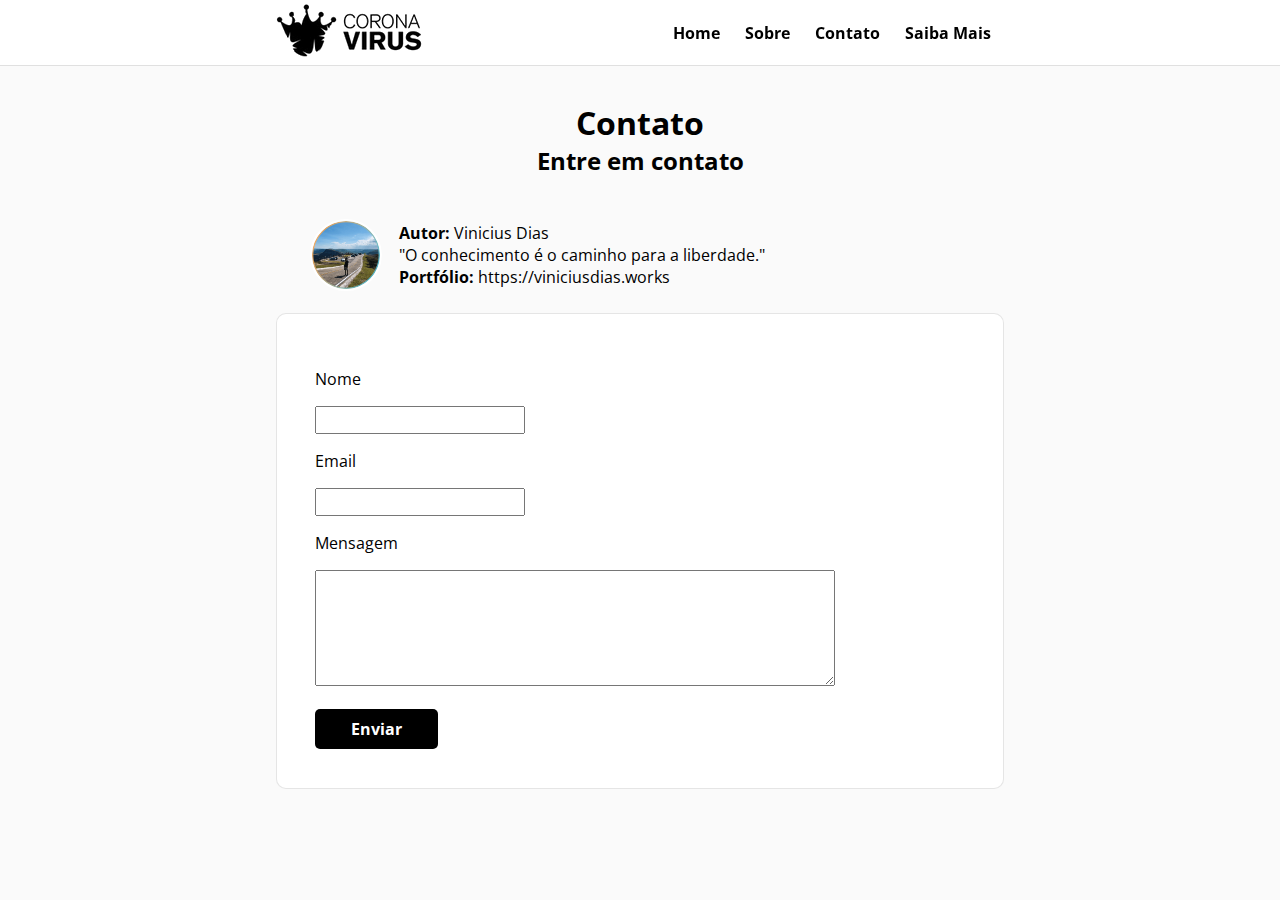
<file: public/contato.html>
<!DOCTYPE html>
	<html class="no-js" lang="pt-br">
		<head>
			<meta charset="utf-8" />
			<title>Covid News</title>
			<meta name="description" content="" />
			<link rel="shortcut icon" type="image/png" href="/favicon.png" />
			<meta name="viewport" content="width=device-width, initial-scale=1" />

			<link rel="stylesheet" href="css/normalize.css" />
			<link rel="stylesheet" href="css/fontawesome.min.css" />
			<link rel="stylesheet" href="css/header.css" />
			<link rel="stylesheet" href="css/main.css" />
			<link rel="stylesheet" href="css/contato.css" />
		</head>
		<body>
			<header class="topbar">
				<div class="container">
					<a href="/index.html" class="topbar-logo">
						<img src="img/covid-logo.png" alt="Covid logo" />
					</a>

					<ul>
						<a href="/index.html">Home</a>
						<a href="/sobre.html">Sobre</a>
						<a href="/contato.html">Contato</a>
						<a href="/saiba-mais.html">Saiba Mais</a>
					</ul>
				</div>
			</header>

			<div class="container">
				<section class="apresentation">
						<h1>Contato</h1>
						<h2>Entre em contato</h2>
					<div class="about">
						<a href="#" class="user-thumb">
							<span class="user-thumb-wrapper">
								<img
									src="img/profiles/vinidias/vinidias.png"
									alt="foto de perfil Vinicius Dias"
								/>
							</span>
						</a>
						<div class="about-text">
							<p>Autor: <span>Vinicius Dias</span></p>
							<p>
								<span>"O conhecimento é o caminho para a liberdade."</span>
							</p>
							<p>
								Portfólio: <span><a href="https://viniciusdias.works">https://viniciusdias.works</span></a>
							</p>
						</div>
					</div>
				</section>
			</div>

			<div class="container">
				<section class="feed">
					<article class="post">
						<div class="post-body">
							<form
							name="contact"
							method="post"
							data-netlify="true"
							data-netlify-honeypot="bot-field"
						>
							<input type="hidden" name="form-name" value="contact" />
							<div hidden>
								<label>
									Don’t fill this out: <input name="bot-field" />
								</label>
							</div>
							<div class="name">
								<label>
									<p>Nome</p>
									<div class="input">
										<input type="text" name="name" id="name" />
									</div>
								</label>
								
							</div>
							<label class="email">
								<p>Email</p>
								<div class="input">
									<input type="email" name="email" id="email" />
								</div>
							</label>
							<label class="mensagem">
								<p>Mensagem</p>
								<div class="input">
									<textarea name="message" id="message" rows="5" ></textarea>
								</div>
							</label>
							<button type="submit">Enviar</button>
						</form>
					</div>
					</article>
				</section>
			</div>
		</body>
	</html>
</file>
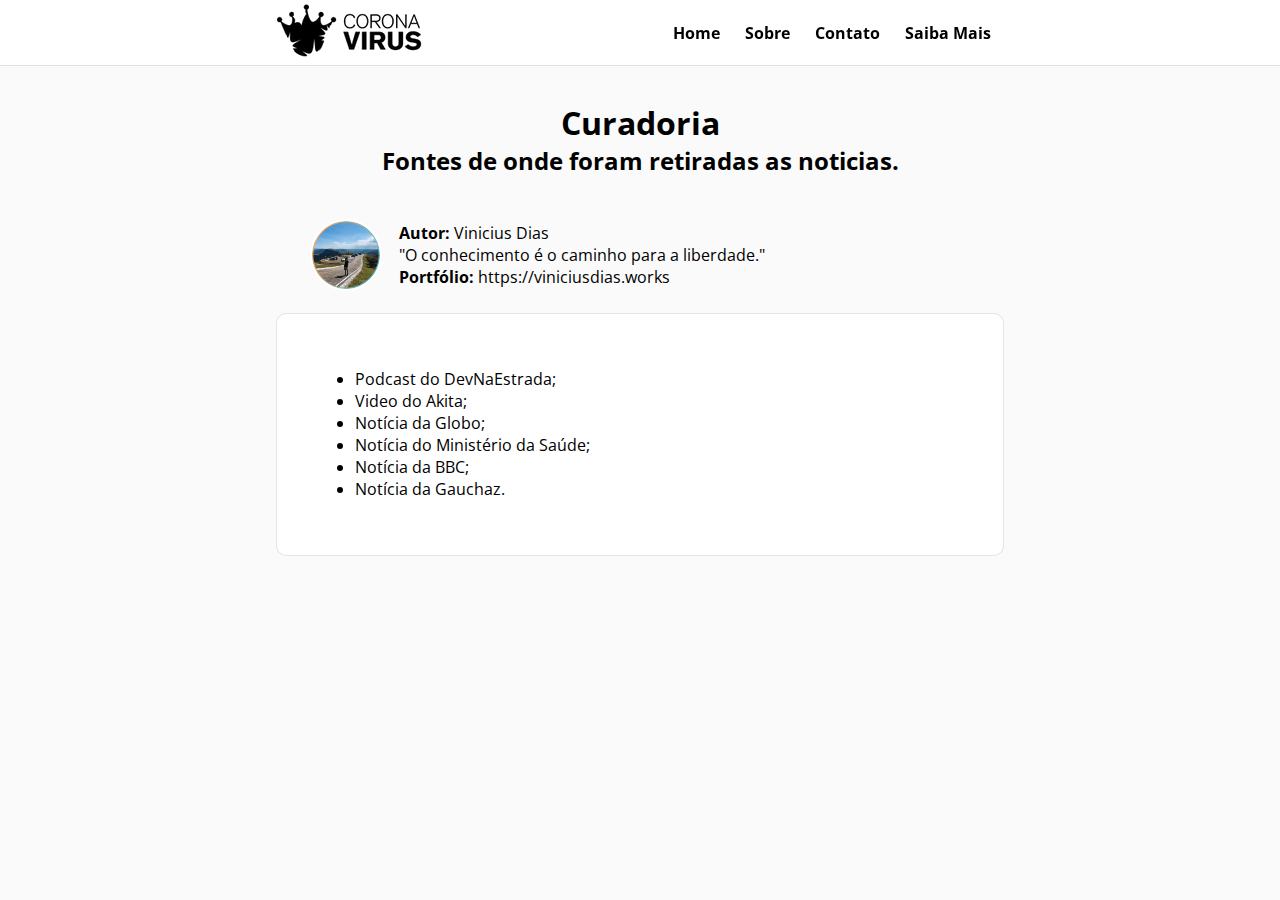
<file: public/saiba-mais.html>
<!DOCTYPE html>
	<html class="no-js" lang="pt-br">
		<head>
			<meta charset="utf-8" />
			<title>Covid News</title>
			<meta name="description" content="" />
			<link rel="shortcut icon" type="image/png" href="/favicon.png" />
			<meta name="viewport" content="width=device-width, initial-scale=1" />

			<link rel="stylesheet" href="css/normalize.css" />
			<link rel="stylesheet" href="css/fontawesome.min.css" />
			<link rel="stylesheet" href="css/header.css" />
			<link rel="stylesheet" href="css/main.css" />
		</head>
		<body>
			<header class="topbar">
				<div class="container">
					<a href="/index.html" class="topbar-logo">
						<img src="img/covid-logo.png" alt="Covid logo" />
					</a>

					<ul>
						<a href="/index.html">Home</a>
						<a href="/sobre.html">Sobre</a>
						<a href="/contato.html">Contato</a>
						<a href="/saiba-mais.html">Saiba Mais</a>
					</ul>
				</div>
			</header>

			<div class="container">
				<section class="apresentation">
						<h1>Curadoria</h1>
						<h2>Fontes de onde foram retiradas as noticias.</h2>
					<div class="about">
						<a href="#" class="user-thumb">
							<span class="user-thumb-wrapper">
								<img
									src="img/profiles/vinidias/vinidias.png"
									alt="foto de perfil Vinicius Dias"
								/>
							</span>
						</a>
						<div class="about-text">
							<p>Autor: <span>Vinicius Dias</span></p>
							<p>
								<span>"O conhecimento é o caminho para a liberdade."</span>
							</p>
							<p>
								Portfólio: <span><a href="https://viniciusdias.works">https://viniciusdias.works</span></a>
							</p>
						</div>
					</div>
				</section>
			</div>

			<div class="container">
				<section class="feed">
					<article class="post">
						
						<div class="post-body">
							<ul>
								<li><a href="https://devnaestrada.com.br/2020/03/20/tendencias-pos-corona.html">Podcast do DevNaEstrada;</a> </li>
								
								<li><a href="https://www.youtube.com/watch?v=Y8SaMX30X1g">Video do Akita;</a> </li>
								<li><a href="https://g1.globo.com/bemestar/coronavirus/noticia/2020/04/16/brasil-tem-1924-mortes-e-30425-casos-de-coronavirus-diz-ministerio.ghtml">Notícia da Globo;</a> </li>
								<li><a href="https://coronavirus.saude.gov.br/sobre-a-doenca#o-que-e-covid">Notícia do Ministério da Saúde;</a> </li>
								<li><a href="https://www.bbc.com/news/world-us-canada-52232381">Notícia da BBC;</a> </li>
								<li><a href="https://gauchazh.clicrbs.com.br/coronavirus-servico/noticia/2020/04/brasil-tem-piores-indicadores-de-distanciamento-social-da-america-latina-ck94irdl000ig014qbor5o93g.html">Notícia da Gauchaz.</a> </li>
							</ul>
						</div>
					</article>
				
				</section>
			</div>
		</body>
	</html>
</file>
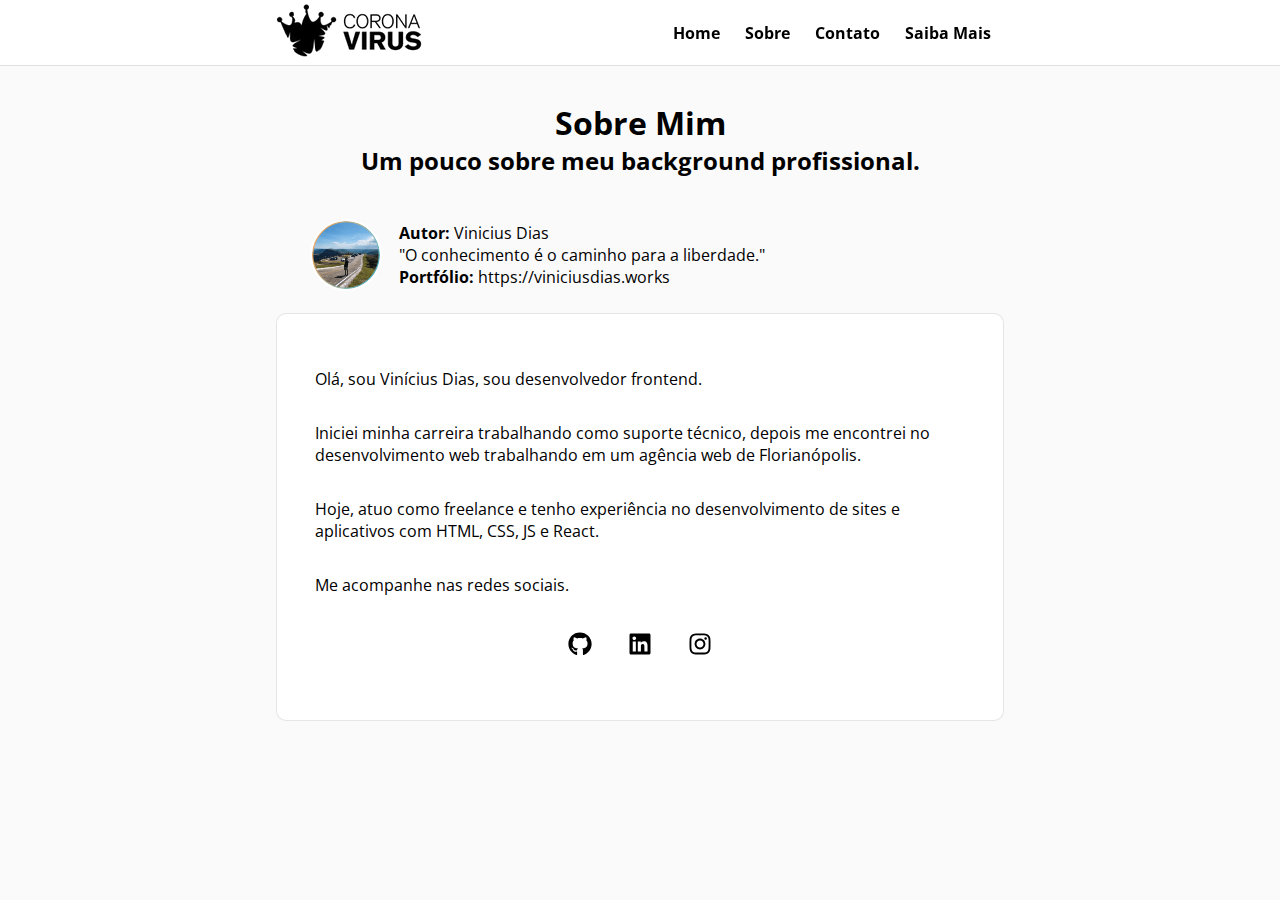
<file: public/sobre.html>
<!DOCTYPE html>
	<html class="no-js" lang="pt-br">
		<head>
			<meta charset="utf-8" />
			<title>Covid News</title>
			<meta name="description" content="" />
			<link rel="shortcut icon" type="image/png" href="/favicon.png" />
			<meta name="viewport" content="width=device-width, initial-scale=1" />

			<link rel="stylesheet" href="css/normalize.css" />
			<link rel="stylesheet" href="css/fontawesome.min.css" />
			<link rel="stylesheet" href="css/header.css" />
			<link rel="stylesheet" href="css/main.css" />
			<link rel="stylesheet" href="css/sobre.css" />
		</head>
		<body>
			<header class="topbar">
				<div class="container">
					<a href="/index.html" class="topbar-logo">
						<img src="img/covid-logo.png" alt="Covid logo" />
					</a>

					<ul>
						<a href="/index.html">Home</a>
						<a href="/sobre.html">Sobre</a>
						<a href="/contato.html">Contato</a>
						<a href="/saiba-mais.html">Saiba Mais</a>
					</ul>
				</div>
			</header>

			<div class="container">
				<section class="apresentation">
						<h1>Sobre Mim</h1>
						<h2>Um pouco sobre meu background profissional.</h2>
					<div class="about">
						<a href="#" class="user-thumb">
							<span class="user-thumb-wrapper">
								<img
									src="img/profiles/vinidias/vinidias.png"
									alt="foto de perfil Vinicius Dias"
								/>
							</span>
						</a>
						<div class="about-text">
							<p>Autor: <span>Vinicius Dias</span></p>
							<p>
								<span>"O conhecimento é o caminho para a liberdade."</span>
							</p>
							<p>
								Portfólio: <span><a href="https://viniciusdias.works">https://viniciusdias.works</span></a>
							</p>
						</div>
					</div>
				</section>
			</div>

			<div class="container">
				<section class="feed">
					<article class="post">

						<div class="post-body">
						<p>
							Olá, sou Vinícius Dias, sou desenvolvedor frontend.
						</p>
							
							<p>	Iniciei minha carreira trabalhando como suporte técnico, depois me encontrei no desenvolvimento web trabalhando em um agência web de Florianópolis.</p>
							<p>Hoje, atuo como freelance e tenho experiência no desenvolvimento de sites e aplicativos com HTML, CSS, JS e React.</p>
							<p>Me acompanhe nas redes sociais.
						</p>
						<div class="social-icons"><a href="https://github.com/ViniciusmDias"><svg stroke="currentColor" fill="currentColor" stroke-width="0" viewBox="0 0 496 512" height="1em" width="1em" xmlns="http://www.w3.org/2000/svg"><path d="M165.9 397.4c0 2-2.3 3.6-5.2 3.6-3.3.3-5.6-1.3-5.6-3.6 0-2 2.3-3.6 5.2-3.6 3-.3 5.6 1.3 5.6 3.6zm-31.1-4.5c-.7 2 1.3 4.3 4.3 4.9 2.6 1 5.6 0 6.2-2s-1.3-4.3-4.3-5.2c-2.6-.7-5.5.3-6.2 2.3zm44.2-1.7c-2.9.7-4.9 2.6-4.6 4.9.3 2 2.9 3.3 5.9 2.6 2.9-.7 4.9-2.6 4.6-4.6-.3-1.9-3-3.2-5.9-2.9zM244.8 8C106.1 8 0 113.3 0 252c0 110.9 69.8 205.8 169.5 239.2 12.8 2.3 17.3-5.6 17.3-12.1 0-6.2-.3-40.4-.3-61.4 0 0-70 15-84.7-29.8 0 0-11.4-29.1-27.8-36.6 0 0-22.9-15.7 1.6-15.4 0 0 24.9 2 38.6 25.8 21.9 38.6 58.6 27.5 72.9 20.9 2.3-16 8.8-27.1 16-33.7-55.9-6.2-112.3-14.3-112.3-110.5 0-27.5 7.6-41.3 23.6-58.9-2.6-6.5-11.1-33.3 2.6-67.9 20.9-6.5 69 27 69 27 20-5.6 41.5-8.5 62.8-8.5s42.8 2.9 62.8 8.5c0 0 48.1-33.6 69-27 13.7 34.7 5.2 61.4 2.6 67.9 16 17.7 25.8 31.5 25.8 58.9 0 96.5-58.9 104.2-114.8 110.5 9.2 7.9 17 22.9 17 46.4 0 33.7-.3 75.4-.3 83.6 0 6.5 4.6 14.4 17.3 12.1C428.2 457.8 496 362.9 496 252 496 113.3 383.5 8 244.8 8zM97.2 352.9c-1.3 1-1 3.3.7 5.2 1.6 1.6 3.9 2.3 5.2 1 1.3-1 1-3.3-.7-5.2-1.6-1.6-3.9-2.3-5.2-1zm-10.8-8.1c-.7 1.3.3 2.9 2.3 3.9 1.6 1 3.6.7 4.3-.7.7-1.3-.3-2.9-2.3-3.9-2-.6-3.6-.3-4.3.7zm32.4 35.6c-1.6 1.3-1 4.3 1.3 6.2 2.3 2.3 5.2 2.6 6.5 1 1.3-1.3.7-4.3-1.3-6.2-2.2-2.3-5.2-2.6-6.5-1zm-11.4-14.7c-1.6 1-1.6 3.6 0 5.9 1.6 2.3 4.3 3.3 5.6 2.3 1.6-1.3 1.6-3.9 0-6.2-1.4-2.3-4-3.3-5.6-2z"></path></svg></a><a href="https://www.linkedin.com/in/vinicius-m-dias/"><svg stroke="currentColor" fill="currentColor" stroke-width="0" viewBox="0 0 448 512" height="1em" width="1em" xmlns="http://www.w3.org/2000/svg"><path d="M416 32H31.9C14.3 32 0 46.5 0 64.3v383.4C0 465.5 14.3 480 31.9 480H416c17.6 0 32-14.5 32-32.3V64.3c0-17.8-14.4-32.3-32-32.3zM135.4 416H69V202.2h66.5V416zm-33.2-243c-21.3 0-38.5-17.3-38.5-38.5S80.9 96 102.2 96c21.2 0 38.5 17.3 38.5 38.5 0 21.3-17.2 38.5-38.5 38.5zm282.1 243h-66.4V312c0-24.8-.5-56.7-34.5-56.7-34.6 0-39.9 27-39.9 54.9V416h-66.4V202.2h63.7v29.2h.9c8.9-16.8 30.6-34.5 62.9-34.5 67.2 0 79.7 44.3 79.7 101.9V416z"></path></svg></a><a href="https://www.instagram.com/diasvini10/"><svg stroke="currentColor" fill="currentColor" stroke-width="0" viewBox="0 0 448 512" height="1em" width="1em" xmlns="http://www.w3.org/2000/svg"><path d="M224.1 141c-63.6 0-114.9 51.3-114.9 114.9s51.3 114.9 114.9 114.9S339 319.5 339 255.9 287.7 141 224.1 141zm0 189.6c-41.1 0-74.7-33.5-74.7-74.7s33.5-74.7 74.7-74.7 74.7 33.5 74.7 74.7-33.6 74.7-74.7 74.7zm146.4-194.3c0 14.9-12 26.8-26.8 26.8-14.9 0-26.8-12-26.8-26.8s12-26.8 26.8-26.8 26.8 12 26.8 26.8zm76.1 27.2c-1.7-35.9-9.9-67.7-36.2-93.9-26.2-26.2-58-34.4-93.9-36.2-37-2.1-147.9-2.1-184.9 0-35.8 1.7-67.6 9.9-93.9 36.1s-34.4 58-36.2 93.9c-2.1 37-2.1 147.9 0 184.9 1.7 35.9 9.9 67.7 36.2 93.9s58 34.4 93.9 36.2c37 2.1 147.9 2.1 184.9 0 35.9-1.7 67.7-9.9 93.9-36.2 26.2-26.2 34.4-58 36.2-93.9 2.1-37 2.1-147.8 0-184.8zM398.8 388c-7.8 19.6-22.9 34.7-42.6 42.6-29.5 11.7-99.5 9-132.1 9s-102.7 2.6-132.1-9c-19.6-7.8-34.7-22.9-42.6-42.6-11.7-29.5-9-99.5-9-132.1s-2.6-102.7 9-132.1c7.8-19.6 22.9-34.7 42.6-42.6 29.5-11.7 99.5-9 132.1-9s102.7-2.6 132.1 9c19.6 7.8 34.7 22.9 42.6 42.6 11.7 29.5 9 99.5 9 132.1s2.7 102.7-9 132.1z"></path></svg></a></div>
						</div>
					</article>
				</section>
			</div>
		</body>
	</html>
</file>
<file: public/css/header.css>
.topbar {
	backface-visibility: hidden;
	background-color: white;
	left: 0;
	padding: 0 2vw;
	position: fixed;
	top: 0;
	width: 100%;
	height: 100px;
	box-shadow: 0 1px 0 rgba(0, 0, 0, 0.1);
}
.topbar .container {
	display: flex;
	flex-direction: column;
	justify-content: space-between;
	align-items: center;
	height: 100%;
}
.topbar .container ul {
	display: flex;
	height: 100%;
	margin: 0;
	align-items: center;
	padding: 0;
}
.topbar .container ul a {
	display: flex;
	height: 100%;
	margin: 0;
	align-items: center;
	padding: 1.4vh;
	font-weight: 700;
}
@media (min-width: 600px) {
	.topbar {
		height: 65px;
	}
	.topbar .container {
		flex-direction: row;
	}
}
</file>
<file: public/css/main.css>
@import url('https://fonts.googleapis.com/css?family=Open+Sans:400,700&display=swap');

*,
*:after,
*:before {
	box-sizing: border-box;
}
html {
	font-size: 16px;
}
.container {
	width: 100%;
	margin: 0 auto;
}
a {
	text-decoration: none;
	color: #000;
}
a:hover {
	text-decoration: none;
	color: #303f49 !important;
}
body {
	padding-top: 56px;
	font-family: 'Open Sans', sans-serif;
	background-color: #fafafa;
	color: #000;
}
button {
	background-color: transparent;
	border: none;
	box-shadow: none;
	outline: none;
}
.apresentation {
	overflow-x: hidden;
	overflow-y: auto;
	width: 100%;
	padding: 10vh 2vw 0;
	display: flex;
	width: 100%;
	flex-direction: column;
}
.apresentation h1,
.apresentation h2 {
	text-align: center;
	margin: 0;
}
.apresentation .about {
	display: flex;
	align-items: center;
	justify-content: space-between;
	margin-top: 4vh;
}
.apresentation .about .user-thumb {
	height: 78px;
	margin: 0 8px;
	justify-content: center;
	align-items: center;
	display: flex;
	border-radius: 100%;
	overflow: hidden;
}
.apresentation .about .user-thumb-wrapper {
	height: 72px;
	width: 72px;
	border-radius: 100%;
	border: 2px solid white;
	display: inline-block;
	overflow: hidden;
}
.apresentation .about .user-thumb-wrapper img {
	height: 100%;
	width: 100%;
}
.apresentation .about .about-text {
	flex: 1;
	padding: 1vh;
}
.apresentation .about .about-text p {
	margin: 0;
	font-weight: 700;
}
.apresentation .about .about-text p span {
	margin: 0;
	font-weight: 400;
}
@media (min-width: 600px) {
	.apresentation {
		padding: 5vh 2vw 0;
	}
}

.feed {
	width: 100%;
	display: flex;
	flex-direction: column;
	padding: 16px;
}
.feed .post {
	background-color: white;
	border-radius: 10px;
	border: 1px solid rgba(0, 0, 0, 0.1);
	display: flex;
	flex-direction: column;
	overflow: hidden;
	margin-bottom: 30px;
	padding: 3vw;
}
.feed .post .post-header {
	flex-direction: column;
	display: flex;
}
.feed .post .post-header .author {
	align-items: center;
	display: flex;
}

.feed .post .post-header .author img {
	margin-right: 8px;
}
.feed .post .post-header .author a {
	color: black;
	font-size: 1.2rem;
	font-weight: bold;
	text-decoration: none;
}
.feed .post .post-header h4 {
	margin: 0 0 2vh;
	font-weight: 400;
	font-style: italic;
}

.post .post-body {
	display: flex;
	flex-direction: column;
	justify-content: center;
}
.post .post-body img {
	width: 100%;
}
@media (min-width: 728px) {
	.container {
		width: 728px;
	}
	.feed {
		padding: 16px 0;
	}
}
</file>
<file: public/css/contato.css>
.post-body form {
	display: flex;
	flex-wrap: wrap;
}
.post-body form .name {
	width: 60vw;
}
.post-body form .email {
	width: 60vw;
}
.post-body form .mensagem {
	width: 100%;
	margin-bottom: 2vh;
}
.post-body form .mensagem textarea {
	width: 80%;
}
.post-body form button {
	padding: 1vh 4vh;
	background-color: #000;
	border-radius: 5px;
	color: #fff;
	font-weight: 700;
}
</file>
<file: public/css/sobre.css>
.social-icons {
	display: flex;
	justify-content: center;
}
.social-icons a {
	margin: 2vh;
	font-size: 24px;
}
</file>
